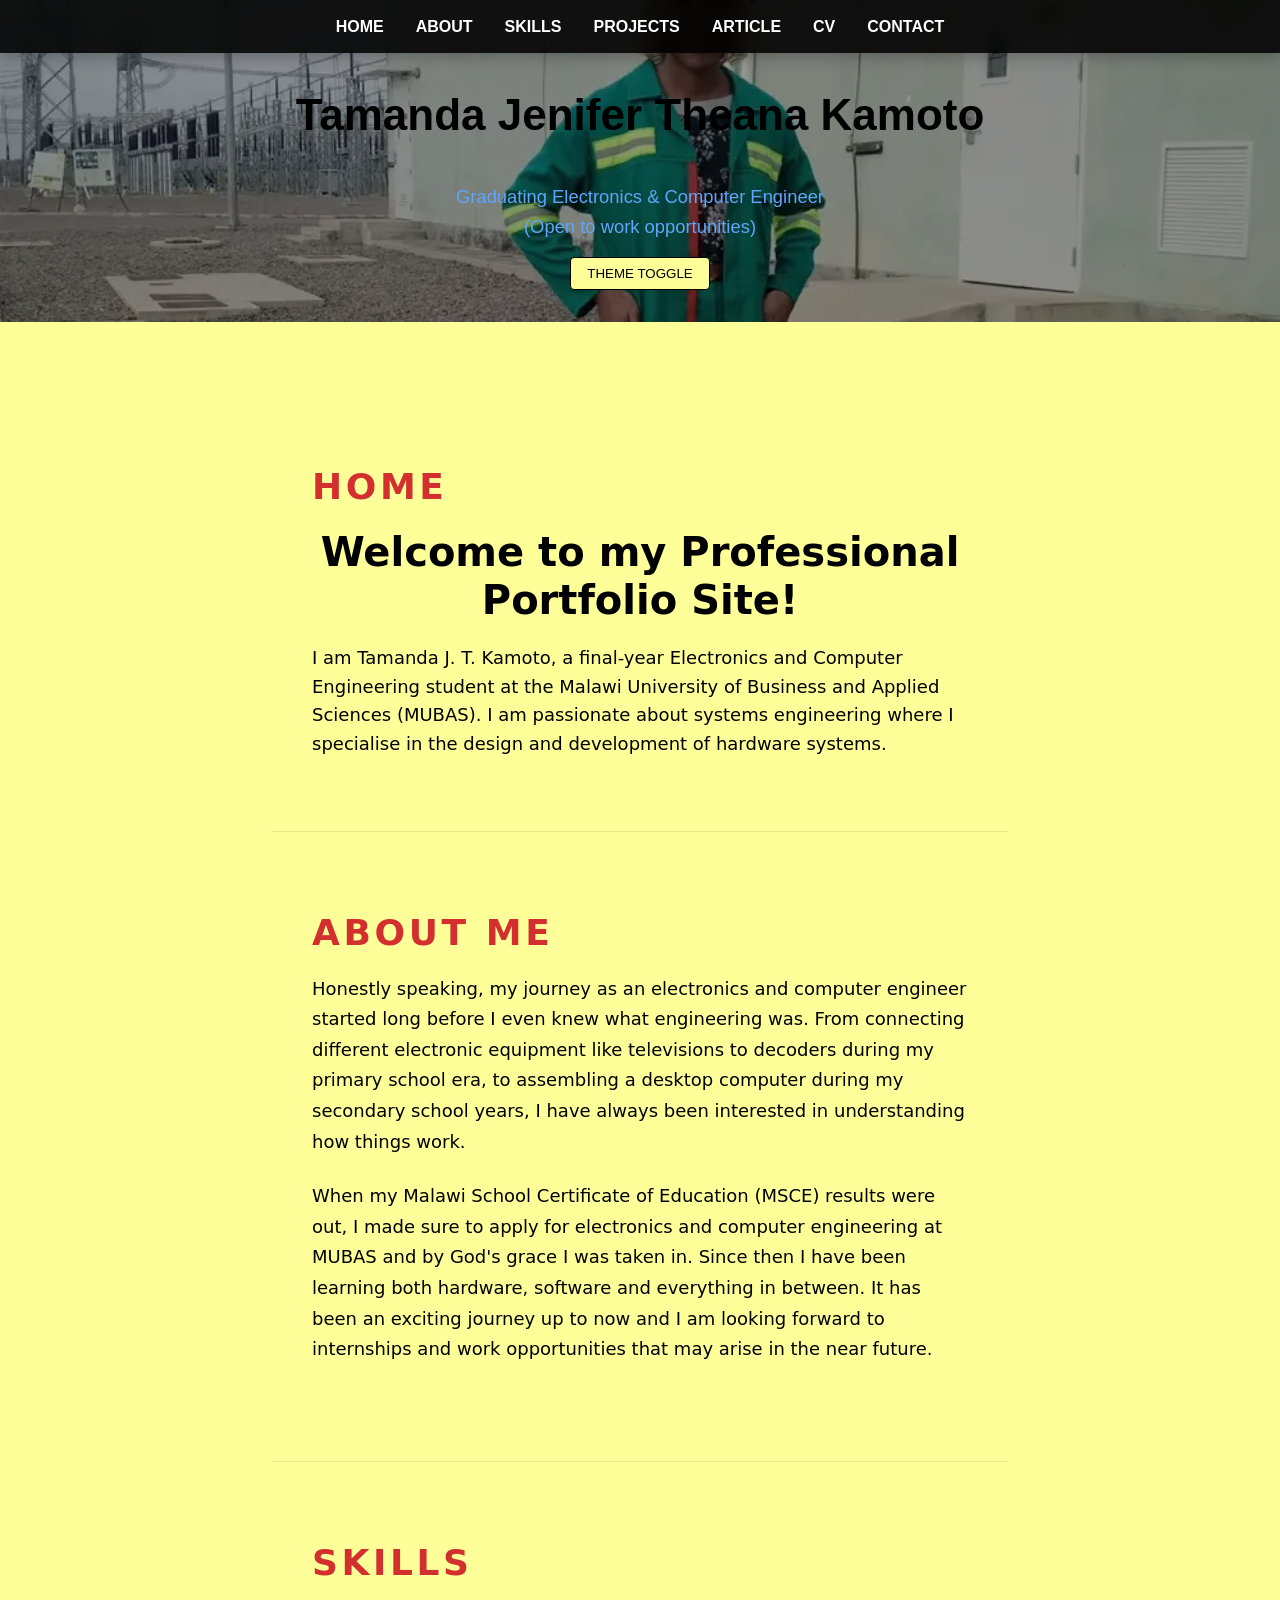
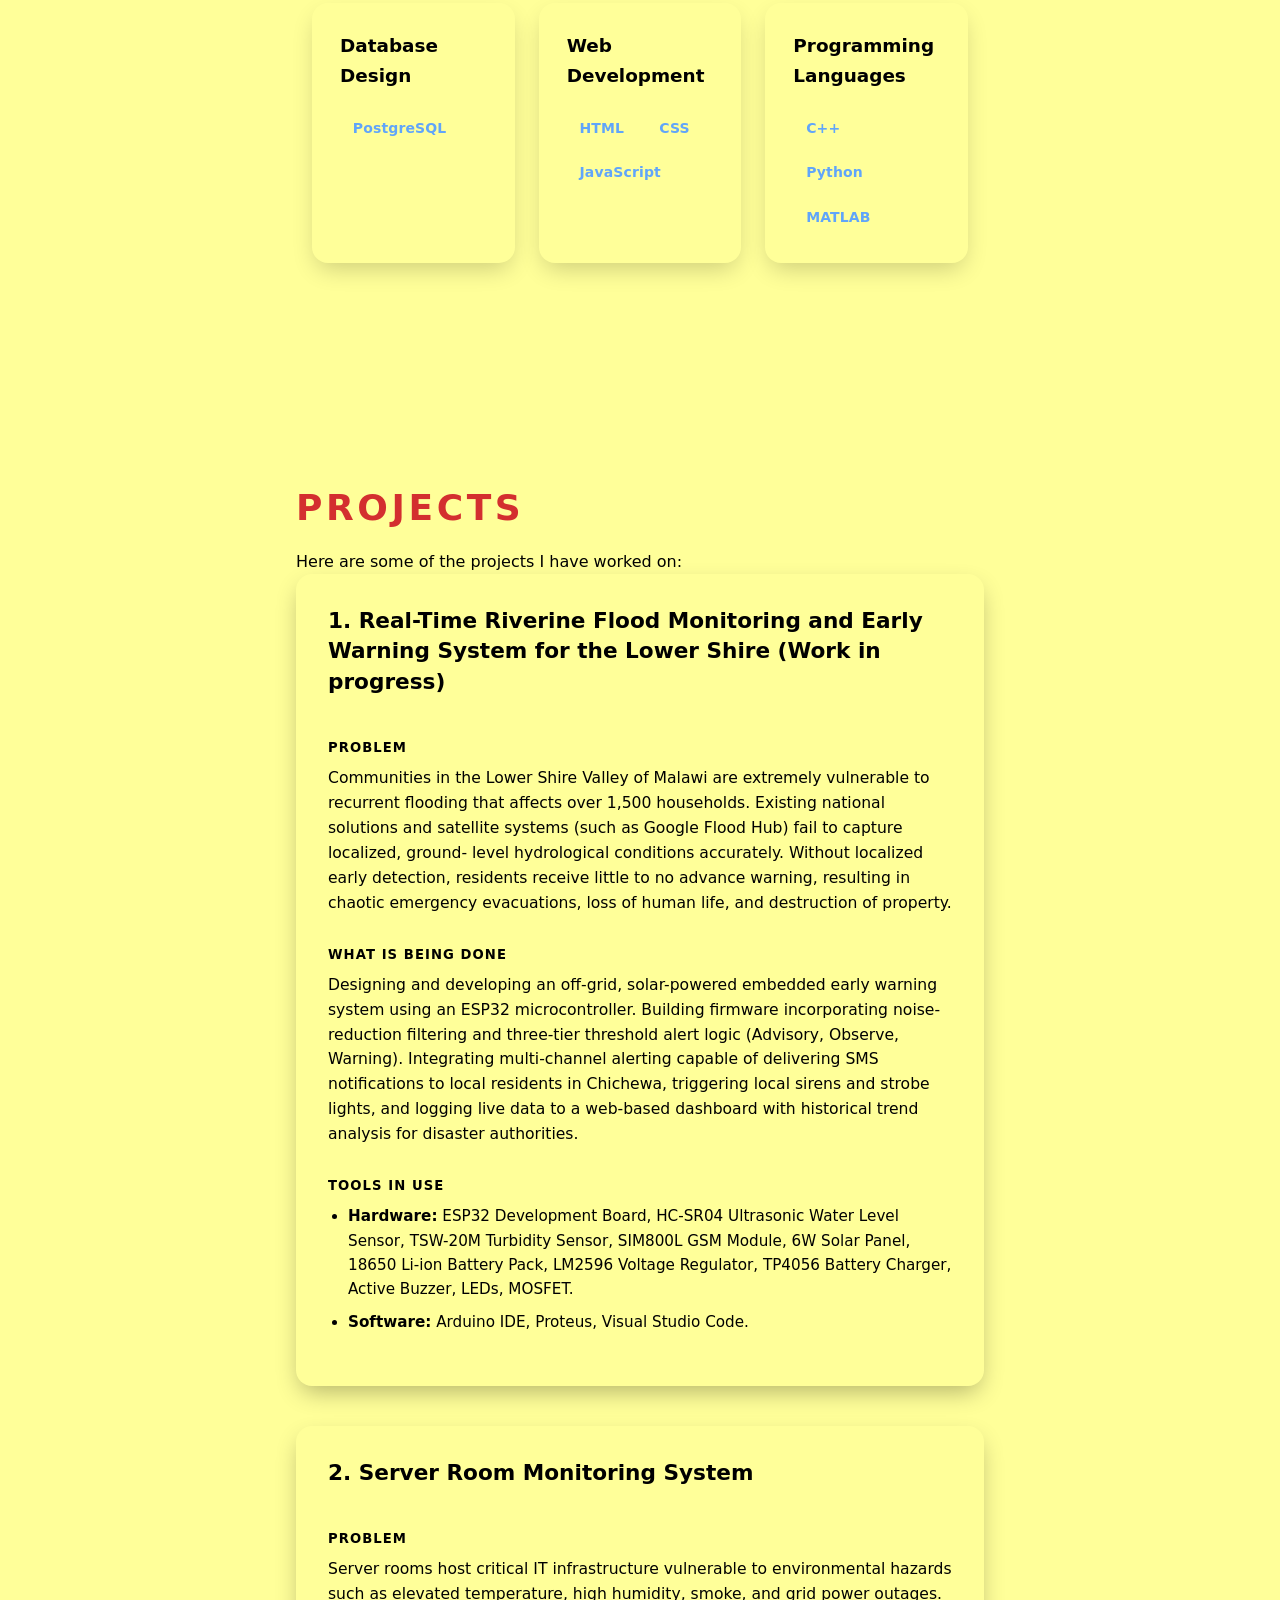
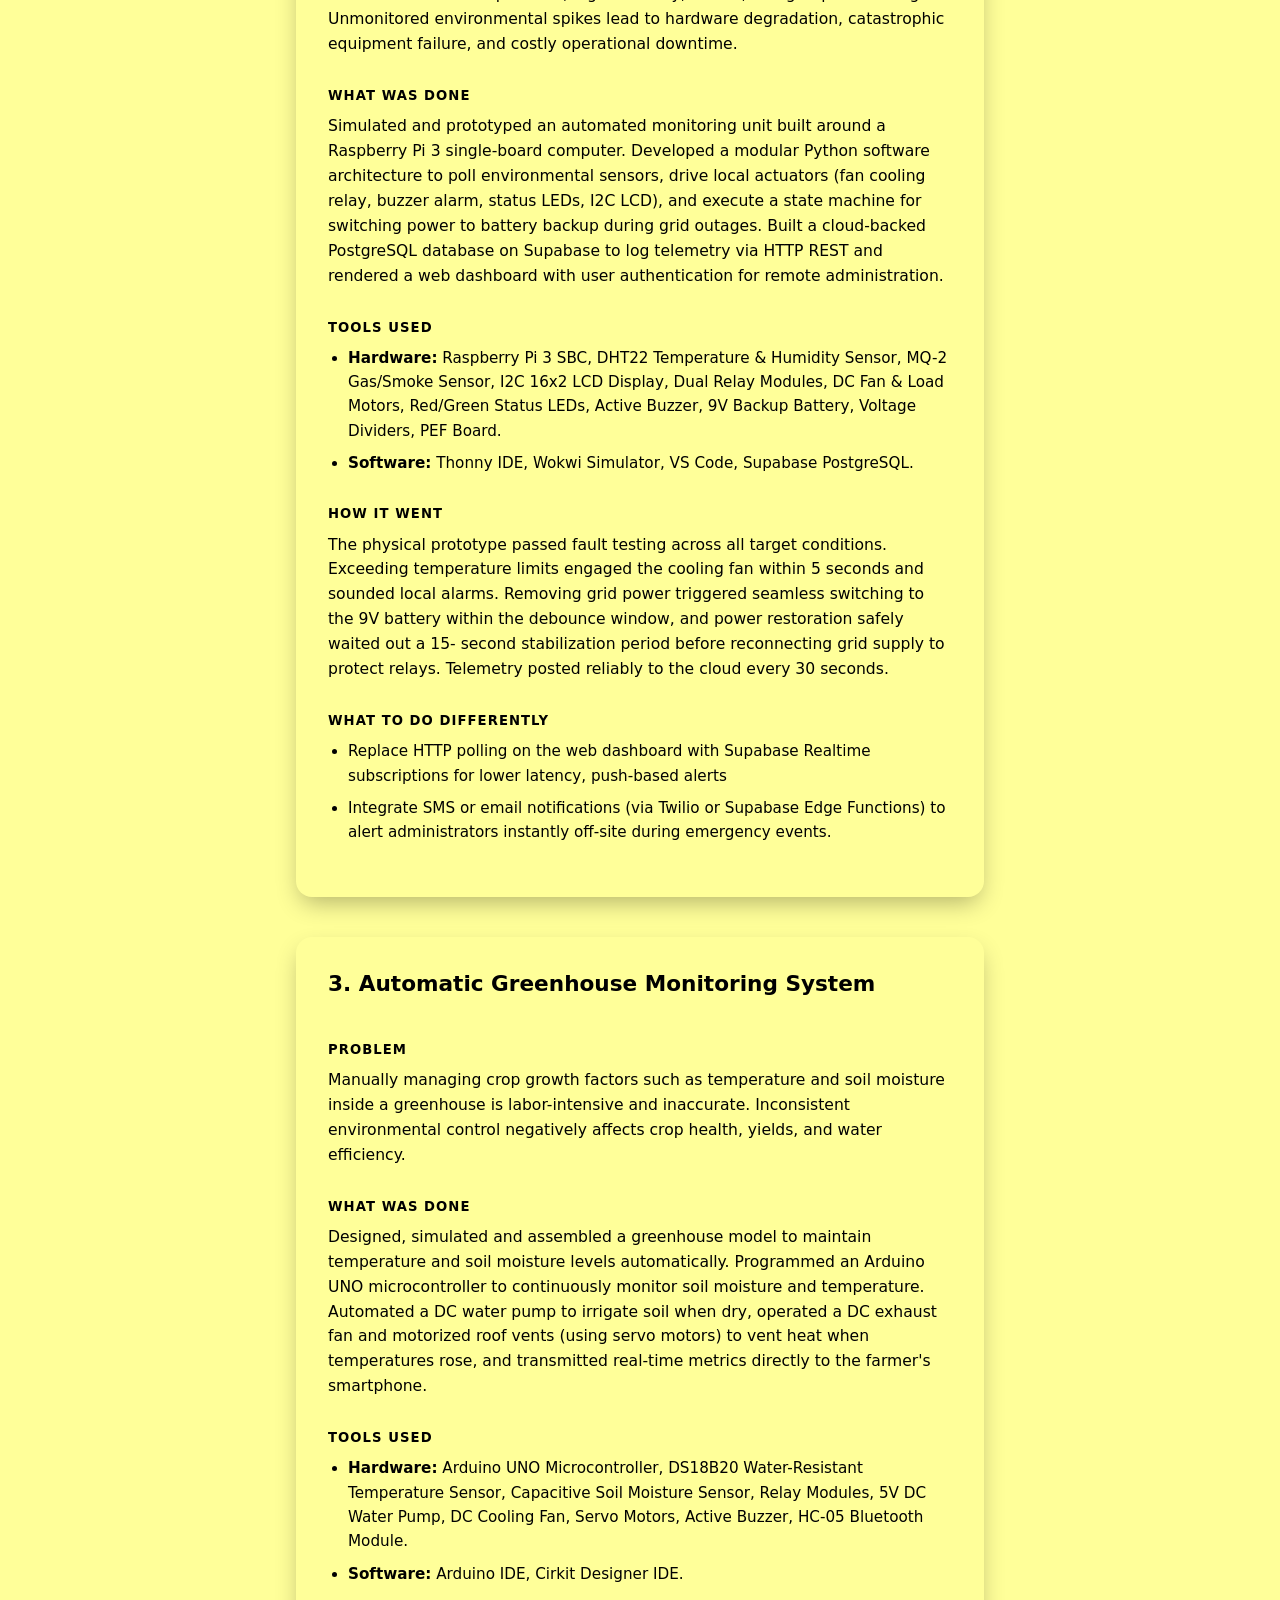
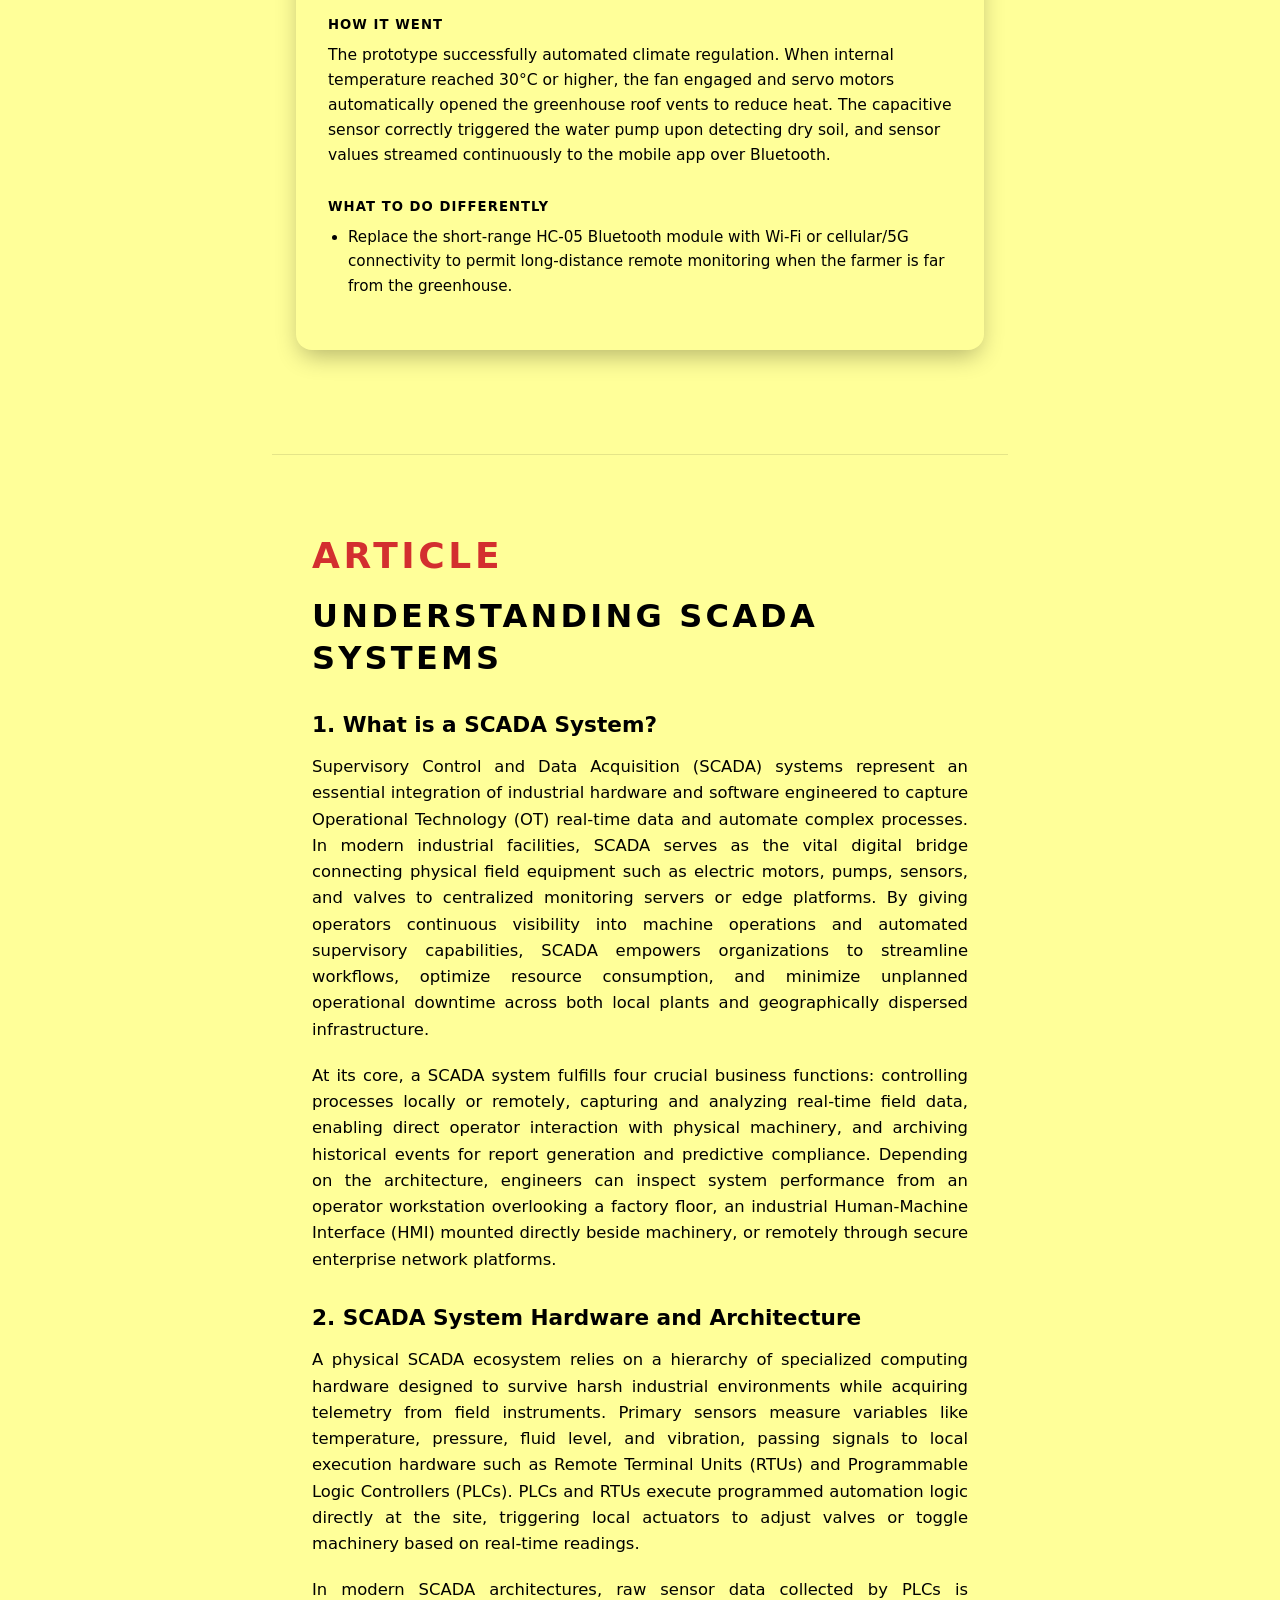
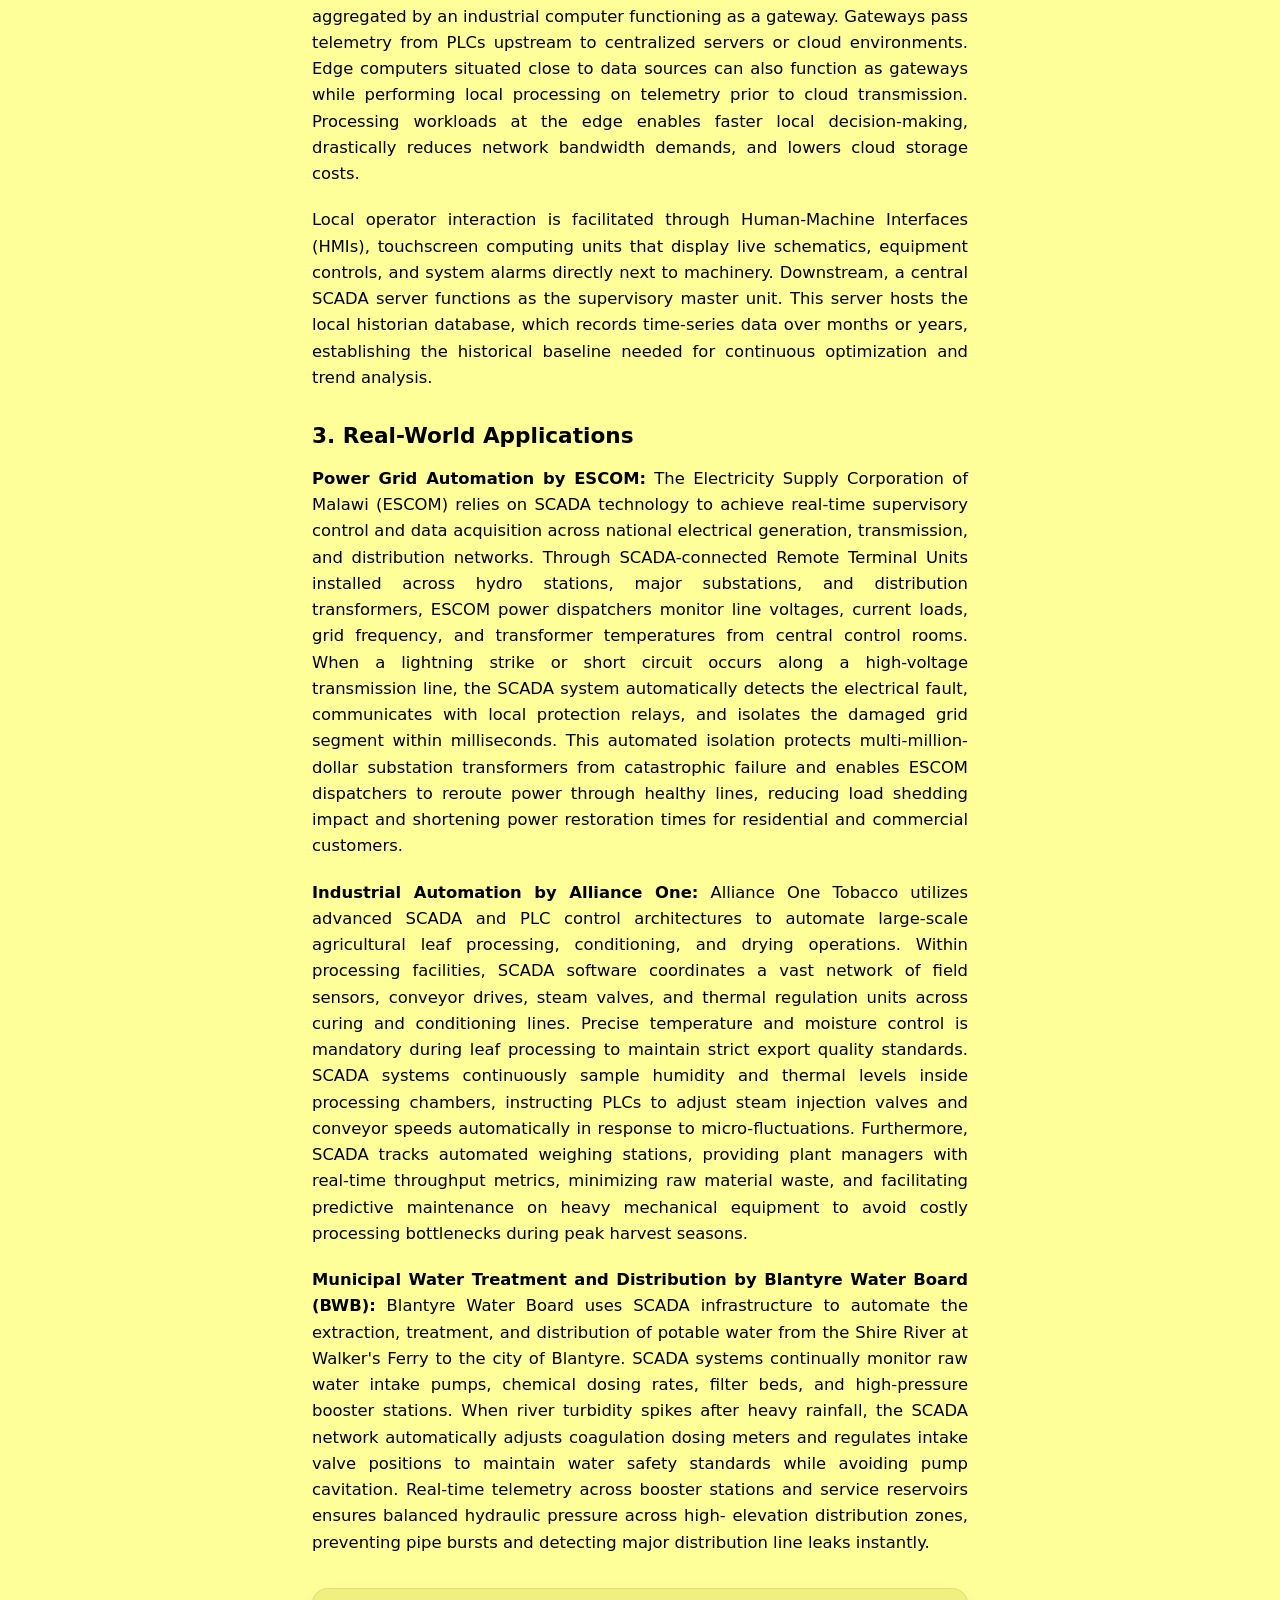
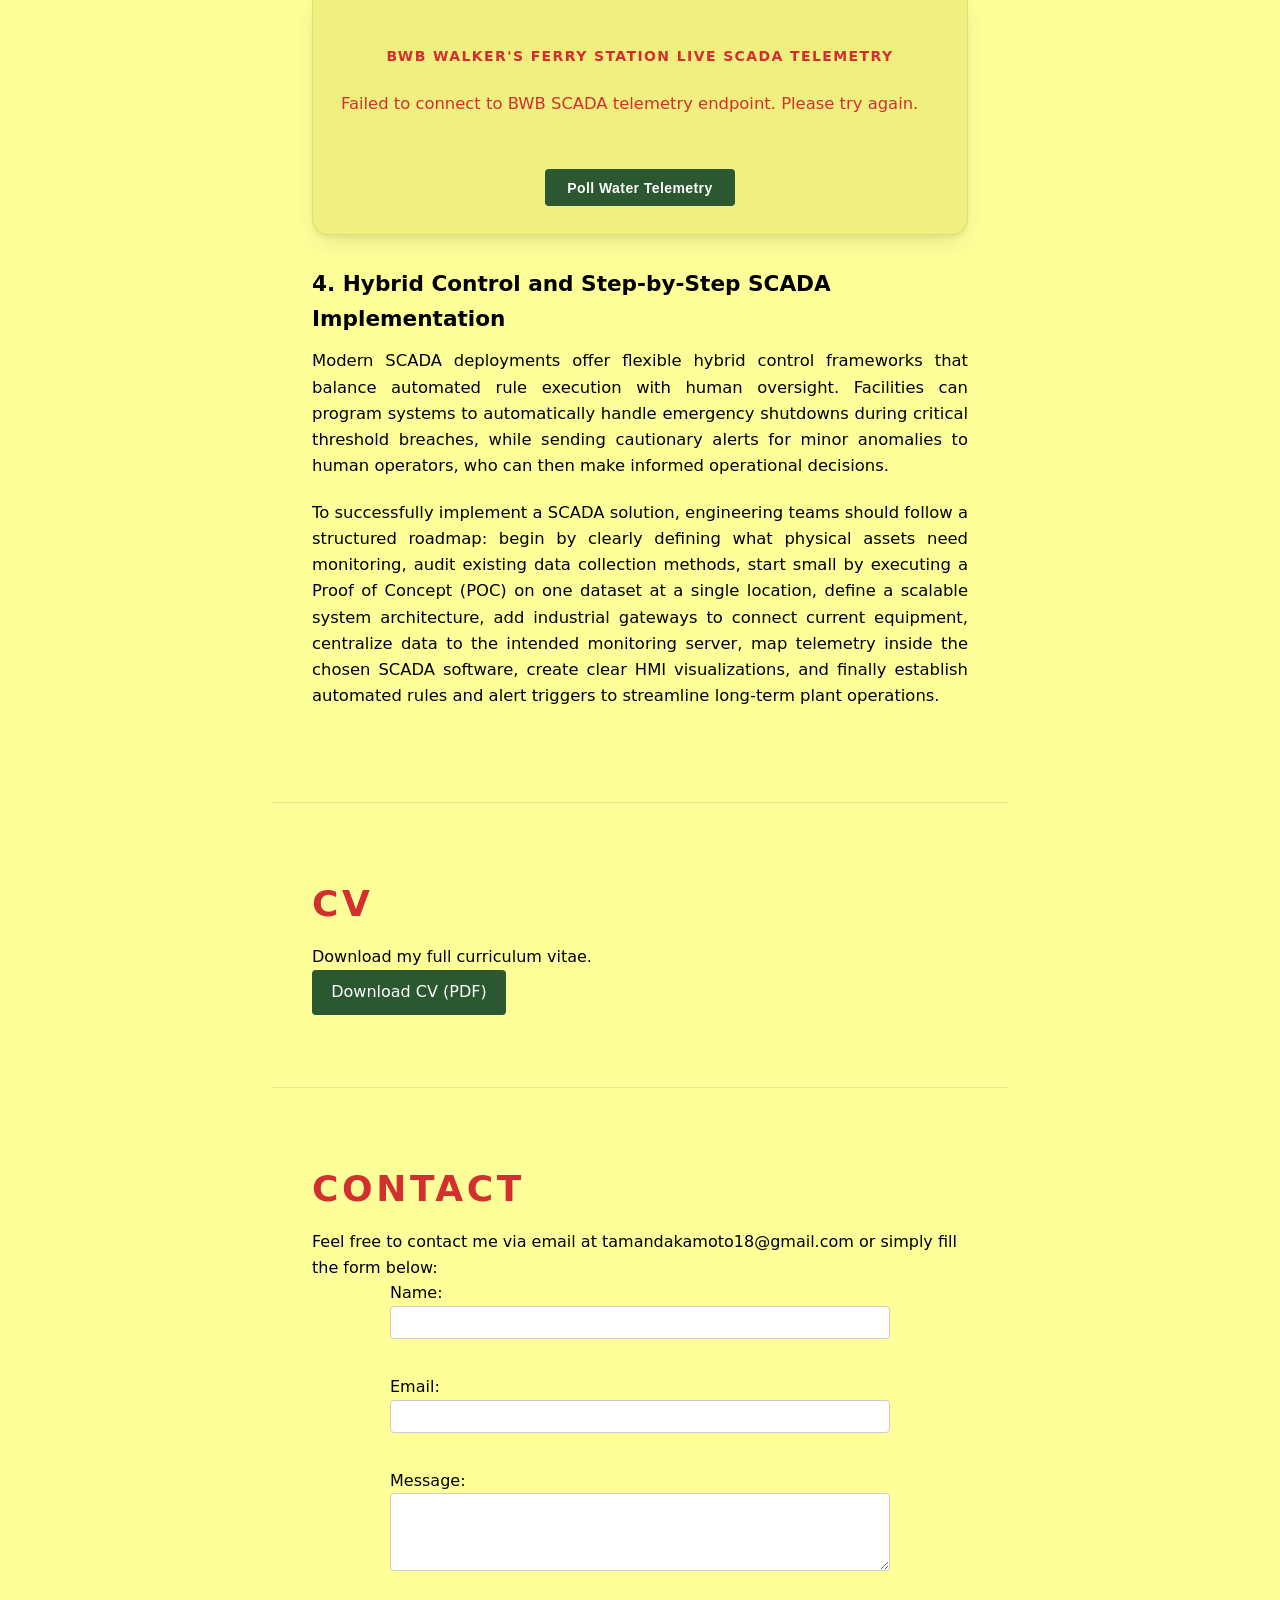
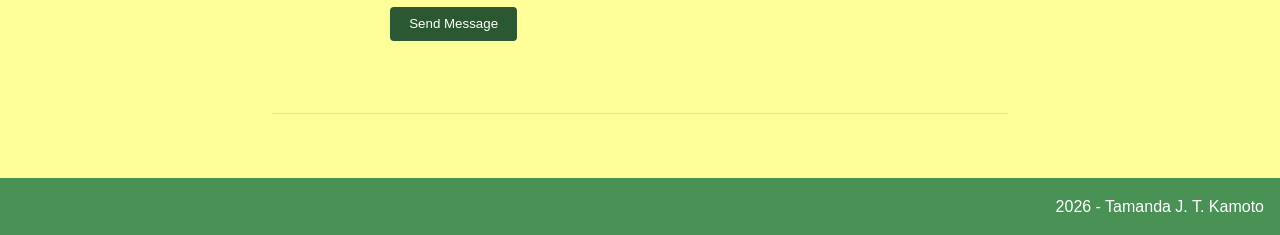
<file: index.html>
<!DOCTYPE html>
<html lang="en">
<head>
  <meta charset="UTF-8">
  <meta name="viewport" content="width=device-width, initial-scale=1.0">
  <title>Tamanda J. T. Kamoto - Portfolio</title>
  <link rel="preload" as="image" href="hero-image.webp" type="image/webp" fetchpriority="high">
  <link rel="stylesheet" href="style.css">
</head>
<body>
    <header class="hero-header">
    <div class="hero-overlay">
      <h1>Tamanda Jenifer Theana Kamoto</h1>
      <p class="tagline">Graduating Electronics & Computer Engineer<br>
                         (Open to work opportunities)</p>

      <button id="nav-toggle" class="nav-toggle" aria-label="Toggle navigation menu" aria-expanded="false">
      <span class="hamburger"></span>
      </button>
      
      <nav class="nav-links" aria-label="Navigation Menu">
        <ul>
          <li><a href="#home">HOME</a></li>
          <li><a href="#about">ABOUT</a></li>
          <li><a href="#skills">SKILLS</a></li>
          <li><a href="#projects">PROJECTS</a></li>
          <li><a href="#article">ARTICLE</a></li>
          <li><a href="#cv">CV</a></li>
          <li><a href="#contact">CONTACT</a></li>
        </ul>
      </nav>
      
      <button id="theme-toggle" aria-label="Toggle light and dark mode">THEME TOGGLE</button>
    </div>
  </header>

  <main>
    <section id="home" class="section">
      <h2>Home</h2>
      <p>
        Welcome to my Professional Portfolio Site!</p>
      <p>I am Tamanda J. T. Kamoto, a final-year Electronics and Computer Engineering
        student at the Malawi University of Business and Applied Sciences (MUBAS).
        I am passionate about systems engineering where I specialise in the design
        and development of hardware systems.
      </p>
    </section>

    <section id="about" class="section">
      <h2>About Me</h2>
      <p>
        Honestly speaking, my journey as an electronics and computer engineer
        started long before I even knew what engineering was. From connecting
        different electronic equipment like televisions to decoders during my
        primary school era, to assembling a desktop computer during my secondary
        school years, I have always been interested in understanding how things
        work.</p>
      <p>When my Malawi School Certificate of Education (MSCE) results were out,
        I made sure to apply for electronics and computer engineering at MUBAS
        and by God's grace I was taken in. Since then I have been learning both
        hardware, software and everything in between. It has been an exciting
        journey up to now and I am looking forward to internships and work opportunities
        that may arise in the near future.
      </p>
    </section>

    <section id="skills">
      <h2 class="section-title">Skills</h2>
        <div class="skills-grid">
      
        <div class="skill-card">
          <h3>Database Design</h3>
            <div class="skill-tags">
              <span class="skill-tag">PostgreSQL</span>
            </div>
        </div>

        <div class="skill-card">
          <h3>Web Development</h3>
            <div class="skill-tags">
              <span class="skill-tag">HTML</span>
              <span class="skill-tag">CSS</span>
              <span class="skill-tag">JavaScript</span>
            </div>
        </div>

        <div class="skill-card">
          <h3>Programming Languages</h3>
            <div class="skill-tags">
              <span class="skill-tag">C++</span>
              <span class="skill-tag">Python</span>
              <span class="skill-tag">MATLAB</span>
            </div>
        </div>

      </div>
    </section>

    <section id="projects" class="section">
      <h2>Projects</h2>
      <p>Here are some of the projects I have worked on:</p>
      <article class="project-card">
        <h3>1. Real-Time Riverine Flood Monitoring and Early Warning 
            System for the Lower Shire (Work in progress)</h3>
    
        <div class="project-details">
          <h4>Problem</h4>
          <p>
          Communities in the Lower Shire Valley of Malawi are extremely 
          vulnerable to recurrent flooding that affects over 1,500 
          households. Existing national solutions and satellite systems 
          (such as Google Flood Hub) fail to capture localized, ground-
          level hydrological conditions accurately. Without localized 
          early detection, residents receive little to no advance 
          warning, resulting in chaotic emergency evacuations, loss of 
          human life, and destruction of property.
          </p>

          <h4>What Is Being Done</h4>
          <p>
          Designing and developing an off-grid, solar-powered embedded 
          early warning system using an ESP32 microcontroller. Building 
          firmware incorporating noise-reduction filtering and three-tier 
          threshold alert logic (Advisory, Observe, Warning). Integrating 
          multi-channel alerting capable of delivering SMS notifications 
          to local residents in Chichewa, triggering local sirens and 
          strobe lights, and logging live data to a web-based dashboard 
          with historical trend analysis for disaster authorities.
          </p>

          <h4>Tools In Use</h4>
          <ul>
           <li><strong>Hardware:</strong> ESP32 Development Board, HC-SR04 
               Ultrasonic Water Level Sensor, TSW-20M Turbidity Sensor, 
               SIM800L GSM Module, 6W Solar Panel, 18650 Li-ion Battery Pack, 
               LM2596 Voltage Regulator, TP4056 Battery Charger, Active Buzzer, 
               LEDs, MOSFET.</li>
           <li><strong>Software:</strong> Arduino IDE, Proteus, Visual Studio
               Code.</li>
          </ul>
        </div>
      </article>

      <article class="project-card">
        <h3>2. Server Room Monitoring System</h3>
    
        <div class="project-details">
          <h4>Problem</h4>
          <p>
          Server rooms host critical IT infrastructure vulnerable to 
          environmental hazards such as elevated temperature, high 
          humidity, smoke, and grid power outages. Unmonitored 
          environmental spikes lead to hardware degradation, 
          catastrophic equipment failure, and costly operational downtime.
          </p>

          <h4>What Was Done</h4>
          <p>
          Simulated and prototyped an automated monitoring unit built around 
          a Raspberry Pi 3 single-board computer. Developed a modular Python 
          software architecture to poll environmental sensors, drive local 
          actuators (fan cooling relay, buzzer alarm, status LEDs, I2C LCD), 
          and execute a state machine for switching power to battery backup 
          during grid outages. Built a cloud-backed PostgreSQL database on 
          Supabase to log telemetry via HTTP REST and rendered a web dashboard 
          with user authentication for remote administration.
          </p>

          <h4>Tools Used</h4>
          <ul>
            <li><strong>Hardware:</strong> Raspberry Pi 3 SBC, DHT22 
                Temperature & Humidity Sensor, MQ-2 Gas/Smoke Sensor, I2C 16x2 
                LCD Display, Dual Relay Modules, DC Fan & Load Motors, Red/Green 
                Status LEDs, Active Buzzer, 9V Backup Battery, Voltage Dividers, 
                PEF Board.</li>
            <li><strong>Software:</strong> Thonny IDE, Wokwi Simulator, VS Code, 
                Supabase PostgreSQL.</li>
          </ul>

          <h4>How It Went</h4>
          <p>
          The physical prototype passed fault testing across all target 
          conditions. Exceeding temperature limits engaged the cooling 
          fan within 5 seconds and sounded local alarms. Removing grid 
          power triggered seamless switching to the 9V battery within the 
          debounce window, and power restoration safely waited out a 15-
          second stabilization period before reconnecting grid supply to 
          protect relays. Telemetry posted reliably to the cloud every 30 
          seconds.
          </p>

          <h4>What To Do Differently</h4>
          <ul>
            <li>Replace HTTP polling on the web dashboard with Supabase 
              Realtime subscriptions for lower latency, push-based alerts
            </li>
            <li>Integrate SMS or email notifications (via Twilio or 
              Supabase Edge Functions) to alert administrators instantly 
              off-site during emergency events.</li>
          </ul>
        </div>
      </article>

      <article class="project-card">
        <h3>3. Automatic Greenhouse Monitoring System</h3>
    
        <div class="project-details">
          <h4>Problem</h4>
          <p>
          Manually managing crop growth factors such as temperature and 
          soil moisture inside a greenhouse is labor-intensive and 
          inaccurate. Inconsistent environmental control negatively 
          affects crop health, yields, and water efficiency.
          </p>

          <h4>What Was Done</h4>
          <p>
          Designed, simulated and assembled a greenhouse model to maintain 
          temperature and soil moisture levels automatically. Programmed an 
          Arduino UNO microcontroller to continuously monitor soil moisture 
          and temperature. Automated a DC water pump to irrigate soil when 
          dry, operated a DC exhaust fan and motorized roof vents (using 
          servo motors) to vent heat when temperatures rose, and transmitted 
          real-time metrics directly to the farmer's smartphone.
          </p>

          <h4>Tools Used</h4>
          <ul>
            <li><strong>Hardware:</strong> Arduino UNO Microcontroller, 
                DS18B20 Water-Resistant Temperature Sensor, Capacitive Soil 
                Moisture Sensor, Relay Modules, 5V DC Water Pump, DC Cooling 
                Fan, Servo Motors, Active Buzzer, HC-05 Bluetooth Module.</li>
            <li><strong>Software:</strong> Arduino IDE, Cirkit Designer IDE.</li>
          </ul>

          <h4>How It Went</h4>
          <p>
          The prototype successfully automated climate regulation. When 
          internal temperature reached 30°C or higher, the fan engaged and 
          servo motors automatically opened the greenhouse roof vents to 
          reduce heat. The capacitive sensor correctly triggered the water 
          pump upon detecting dry soil, and sensor values streamed continuously 
          to the mobile app over Bluetooth.
          </p>

          <h4>What To Do Differently</h4>
          <ul>
            <li>Replace the short-range HC-05 Bluetooth module with Wi-Fi 
                or cellular/5G connectivity to permit long-distance remote 
                monitoring when the farmer is far from the greenhouse.</li>
          </ul>
        </div>
      </article>
    </section>

    <section id="article" class="section">
      <h2>Article</h2>
      <article class="technical-article" id="scada-systems">
        <h2>Understanding SCADA Systems</h2>

        <h3>1. What is a SCADA System?</h3>
        <p>Supervisory Control and Data Acquisition (SCADA) systems represent
           an essential integration of industrial hardware and software 
           engineered to capture Operational Technology (OT) real-time data
           and automate complex processes. In modern industrial facilities,
           SCADA serves as the vital digital bridge connecting physical field 
           equipment such as electric motors, pumps, sensors, and valves to 
           centralized monitoring servers or edge platforms. By giving operators 
           continuous visibility into machine operations and automated supervisory 
           capabilities, SCADA empowers organizations to streamline workflows, 
           optimize resource consumption, and minimize unplanned operational 
           downtime across both local plants and geographically dispersed 
           infrastructure.</p>

        <p>At its core, a SCADA system fulfills four crucial business functions: 
          controlling processes locally or remotely, capturing and analyzing 
          real-time field data, enabling direct operator interaction with 
          physical machinery, and archiving historical events for report 
          generation and predictive compliance. Depending on the architecture, 
          engineers can inspect system performance from an operator workstation 
          overlooking a factory floor, an industrial Human-Machine Interface 
          (HMI) mounted directly beside machinery, or remotely through secure 
          enterprise network platforms.</p>

        <h3>2. SCADA System Hardware and Architecture</h3>
        <p>A physical SCADA ecosystem relies on a hierarchy of specialized 
          computing hardware designed to survive harsh industrial environments 
          while acquiring telemetry from field instruments. Primary sensors 
          measure variables like temperature, pressure, fluid level, and 
          vibration, passing signals to local execution hardware such as 
          Remote Terminal Units (RTUs) and Programmable Logic Controllers 
          (PLCs). PLCs and RTUs execute programmed automation logic directly 
          at the site, triggering local actuators to adjust valves or toggle 
          machinery based on real-time readings.</p>

        <p>In modern SCADA architectures, raw sensor data collected by PLCs 
          is aggregated by an industrial computer functioning as a gateway. 
          Gateways pass telemetry from PLCs upstream to centralized servers 
          or cloud environments. Edge computers situated close to data 
          sources can also function as gateways while performing local 
          processing on telemetry prior to cloud transmission. Processing 
          workloads at the edge enables faster local decision-making, 
          drastically reduces network bandwidth demands, and lowers cloud 
          storage costs.</p>

        <p>Local operator interaction is facilitated through Human-Machine 
          Interfaces (HMIs), touchscreen computing units that display live 
          schematics, equipment controls, and system alarms directly next 
          to machinery. Downstream, a central SCADA server functions as 
          the supervisory master unit. This server hosts the local historian 
          database, which records time-series data over months or years, 
          establishing the historical baseline needed for continuous 
          optimization and trend analysis.</p>

        <h3>3. Real-World Applications</h3>
        <p><strong>Power Grid Automation by ESCOM:</strong> The Electricity 
          Supply Corporation of Malawi (ESCOM) relies on SCADA technology to 
          achieve real-time supervisory control and data acquisition across 
          national electrical generation, transmission, and distribution 
          networks. Through SCADA-connected Remote Terminal Units installed 
          across hydro stations, major substations, and distribution 
          transformers, ESCOM power dispatchers monitor line voltages, 
          current loads, grid frequency, and transformer temperatures from 
          central control rooms. When a lightning strike or short circuit 
          occurs along a high-voltage transmission line, the SCADA system 
          automatically detects the electrical fault, communicates with 
          local protection relays, and isolates the damaged grid segment 
          within milliseconds. This automated isolation protects 
          multi-million-dollar substation transformers from catastrophic 
          failure and enables ESCOM dispatchers to reroute power through 
          healthy lines, reducing load shedding impact and shortening 
          power restoration times for residential and commercial customers.</p>

        <p><strong>Industrial Automation by Alliance One:</strong> Alliance 
          One Tobacco utilizes advanced SCADA and PLC control architectures 
          to automate large-scale agricultural leaf processing, conditioning, 
          and drying operations. Within processing facilities, SCADA software 
          coordinates a vast network of field sensors, conveyor drives, steam 
          valves, and thermal regulation units across curing and conditioning 
          lines. Precise temperature and moisture control is mandatory during 
          leaf processing to maintain strict export quality standards. SCADA 
          systems continuously sample humidity and thermal levels inside 
          processing chambers, instructing PLCs to adjust steam injection 
          valves and conveyor speeds automatically in response to 
          micro-fluctuations. Furthermore, SCADA tracks automated weighing 
          stations, providing plant managers with real-time throughput 
          metrics, minimizing raw material waste, and facilitating predictive 
          maintenance on heavy mechanical equipment to avoid costly processing 
          bottlenecks during peak harvest seasons.</p>

        <p><strong>Municipal Water Treatment and Distribution by Blantyre Water 
           Board (BWB):</strong> Blantyre Water Board uses SCADA infrastructure 
           to automate the extraction, treatment, and distribution of potable 
           water from the Shire River at Walker's Ferry to the city of Blantyre. 
           SCADA systems continually monitor raw water intake pumps, chemical 
           dosing rates, filter beds, and high-pressure booster stations. When 
           river turbidity spikes after heavy rainfall, the SCADA network 
           automatically adjusts coagulation dosing meters and regulates intake 
           valve positions to maintain water safety standards while avoiding 
           pump cavitation. Real-time telemetry across booster stations and 
           service reservoirs ensures balanced hydraulic pressure across high-
           elevation distribution zones, preventing pipe bursts and detecting 
           major distribution line leaks instantly. </p>

        <div id="water-telemetry" class="telemetry-card">
          <h3>BWB Walker's Ferry Station Live SCADA Telemetry</h3>
  
          <div id="water-telemetry-data" class="telemetry-grid">
          <p class="loading-text">Polling BWB SCADA telemetry...</p>
          </div>
  
          <button id="refresh-water-telemetry" class="btn">Poll Water Telemetry</button>
        </div>

        <h3>4. Hybrid Control and Step-by-Step SCADA Implementation</h3>
        <p>Modern SCADA deployments offer flexible hybrid control frameworks 
          that balance automated rule execution with human oversight. Facilities 
          can program systems to automatically handle emergency shutdowns during 
          critical threshold breaches, while sending cautionary alerts for 
          minor anomalies to human operators, who can then make informed 
          operational decisions.</p>

        <p>To successfully implement a SCADA solution, engineering teams should 
          follow a structured roadmap: begin by clearly defining what physical 
          assets need monitoring, audit existing data collection methods, start 
          small by executing a Proof of Concept (POC) on one dataset at a single 
          location, define a scalable system architecture, add industrial gateways 
          to connect current equipment, centralize data to the intended monitoring 
          server, map telemetry inside the chosen SCADA software, create clear HMI 
          visualizations, and finally establish automated rules and alert triggers 
          to streamline long-term plant operations.</p>
      </article>
    </section>

    <section id="cv" class="section">
      <h2>CV</h2>
      <p>Download my full curriculum vitae.</p>
      <a href="CV_Tamanda_Kamoto.pdf" download class="btn">Download CV (PDF)</a>
    </section>

    <section id="contact" class="section">
      <h2>Contact</h2>
      <p>Feel free to contact me via email at tamandakamoto18@gmail.com or simply fill the form below:</p>
      <form id="contact-form" novalidate>
        <div class="form-group">
          <label for="name">Name:</label>
          <input type="text" id="name" name="name" required>
          <span class="error-message" id="name-error"></span>
        </div>
        <div class="form-group">
          <label for="email">Email:</label>
          <input type="email" id="email" name="email" required>
          <span class="error-message" id="email-error"></span>
        </div>
        <div class="form-group">
          <label for="message">Message:</label>
          <textarea id="message" name="message" rows="4" required></textarea>
          <span class="error-message" id="message-error"></span>
        </div>
        <button type="submit" class="btn">Send Message</button>
      </form>
    </section>
  </main>

  <footer>
    <p>2026 - Tamanda J. T. Kamoto</p>
  </footer>

    <script src="script.js"></script>
</body>
</html>
</file>
<file: style.css>
:root {
  --bg-primary: #ffff99; 
  --bg-secondary: #f0f080;
  --text-color: #000000;
  --footer-bg: #4a9155; 
  --footer-text: #ffffff;
  --accent-color: #2b5731;
  --error-color: #d32f2f;
  --font-family: Arial, sans-serif;
  --transition-speed: 0.3s;
}

[data-theme="dark"] {
  --bg-primary: #0a1f11; 
  --bg-secondary: #132a1a;
  --text-color: #ffffff;
  --footer-bg: #2b5731;
  --footer-text: #ffffff;
  --accent-color: #81c784;
}

* {
  box-sizing: border-box;
  margin: 0;
  padding: 0;
}

body {
  background-color: var(--bg-primary);
  color: var(--text-color);
  font-family: var(--font-family);
  line-height: 1.6;
  transition: background-color var(--transition-speed), color var(--transition-speed);
}

.hero-header {
  background: url('hero-image.webp') no-repeat center center/cover;
  min-height: 250px;
  position: relative;
  display: flex;
  align-items: center;
  justify-content: center;
  text-align: center;
}

.hero-overlay {
  background: rgba(0, 0, 0, 0.4);
  color: #ffffff;
  width: 100%;
  height: 100%;
  padding: 2rem 1rem;
  display: flex;
  flex-direction: column;
  align-items: center;
  gap: 1rem;
  padding-top: 5rem;
}

.hero-overlay h1 {
  color: #000000;
}

.hero-overlay p {
  color: #60a5fa;
}

.nav-toggle {
  display: none;
  background: transparent;
  border: none;
  cursor: pointer;
  padding: 0.5rem;
  z-index: 1001;
}

.hamburger {
  display: block;
  position: relative;
  width: 26px;
  height: 3px;
  background-color: #ffffff;
  transition: background-color var(--transition-speed) ease;
}

.hamburger::before,
.hamburger::after {
  content: '';
  position: absolute;
  left: 0;
  width: 26px;
  height: 3px;
  background-color: #ffffff;
  transition: transform var(--transition-speed) ease, top var(--transition-speed) ease;
}

.hamburger::before { top: -8px; }
.hamburger::after { top: 8px; }

.nav-toggle.open .hamburger {
  background-color: transparent;
}

.nav-toggle.open .hamburger::before {
  top: 0;
  transform: rotate(45deg);
}

.nav-toggle.open .hamburger::after {
  top: 0;
  transform: rotate(-45deg);
}

.nav-links ul {
  display: flex;
  flex-direction: column;
  gap: 1.5rem;
  list-style: none;
}

.nav-links a {
  color: #ffffff;
  text-decoration: none;
}

.nav-links a:hover,
.nav-links a:focus {
  text-decoration: underline;
}

#theme-toggle {
  padding: 0.5rem 1rem;
  background-color: var(--bg-primary);
  color: var(--text-color);
  border: 1px solid var(--text-color);
  cursor: pointer;
  border-radius: 4px;
}

main {
 max-width: 800px;
  margin: 0 auto;
  padding: 4rem 2rem;
  font-family: system-ui, -apple-system, BlinkMacSystemFont, 'Segoe UI', Roboto, sans-serif;
}

.section {
  padding: 2rem 0;
  border-bottom: 1px solid rgba(0,0,0,0.1);
}

h1, h2, h3 {
  margin-bottom: 1rem;
}

h2 {
  text-align: left;
  color: #d32f2f;
  font-size: 0.875rem;
  font-weight: 700;
  text-transform: uppercase;
  letter-spacing: 0.1em;
  margin-bottom: 0.75rem;
}

#home p:first-of-type {
  font-size: 2.5rem;
  font-weight: 700;
  line-height: 1.2;
  margin-bottom: 1.25rem;
  text-align: center;
}

#home p:nth-of-type(2) {
  font-size: 1.125rem;
  line-height: 1.6;
  max-width: 65ch;
}

#about p {
  font-size: 1.125rem;
  line-height: 1.7;
  max-width: 65ch;
  margin-bottom: 1.5rem;
}

#skills {
  margin-bottom: 5rem;
}

.skills-grid {
  display: grid;
  grid-template-columns: 1fr;
  gap: 1.5rem;
}

.skill-card {
  border-radius: 16px;
  padding: 1.75rem;
  box-shadow: 0 10px 25px -5px rgba(0, 0, 0, 0.2);
  transition: transform 0.25s ease, border-color 0.25s ease, box-shadow 0.25s ease;
}

.skill-card:hover {
  transform: translateY(-4px);
  box-shadow: 0 15px 25px -5px rgba(59, 130, 246, 0.15);
}

.skill-card h3 {
  font-size: 1.15rem;
  font-weight: 700;
  margin-top: 0;
  margin-bottom: 1.25rem;
  display: flex;
  align-items: center;
  gap: 0.5rem;
}

.skill-tags {
  display: flex;
  flex-wrap: wrap;
  gap: 0.6rem;
}

.skill-tag {
  color: #60a5fa;
  font-size: 0.875rem;
  font-weight: 600;
  padding: 0.4rem 0.8rem;
  border-radius: 8px;
  letter-spacing: 0.01em;
}

#projects {
  max-width: 1100px;
  margin: 0 auto;
  padding: 4rem 1.5rem;
  line-height: 1.6;
}

.project-card {
  border-radius: 16px;
  padding: 2rem;
  margin-bottom: 2.5rem;
  box-shadow: 0 10px 25px -5px rgba(0, 0, 0, 0.3);
  transition: transform 0.25s ease, border-color 0.25s ease, box-shadow 0.25s ease;
}

.project-card:hover {
  transform: translateY(-4px);
  box-shadow: 0 20px 30px -10px rgba(59, 130, 246, 0.15);
}

.project-card h3 {
  font-size: 1.35rem;
  font-weight: 700;
  margin-top: 0;
  margin-bottom: 1.5rem;
  padding-bottom: 0.75rem;
  line-height: 1.4;
}

.project-details h4 {
  font-size: 0.825rem;
  font-weight: 700;
  text-transform: uppercase;
  letter-spacing: 0.08em;
  margin-top: 1.75rem;
  margin-bottom: 0.5rem;
}

.project-details p {
  margin-top: 0;
  margin-bottom: 1rem;
  font-size: 0.975rem;
}

.project-details ul {
  margin: 0 0 1.25rem 0;
  padding-left: 1.25rem;
}

.project-details li {
  margin-bottom: 0.5rem;
  font-size: 0.95rem;
}

article.technical-article h2 {
  font-size: 2rem;
  color: var(--text-color);
  margin-bottom: 0.5rem;
  line-height: 1.3;
}

article.technical-article h3 {
  font-size: 1.35rem;
  margin: 1.75rem 0 0.75rem;
}

article.technical-article p {
  margin-bottom: 1.25rem;
  font-size: 1.025rem;
  text-align: justify;
}

form {
  display: flex;
  flex-direction: column;
  gap: 1rem;
  max-width: 500px;
  margin: 0 auto;
}

.form-group {
  display: flex;
  flex-direction: column;
}

input, textarea {
  padding: 0.5rem;
  border: 1px solid #ccc;
  border-radius: 4px;
}

.btn {
  display: inline-block;
  padding: 0.6rem 1.2rem;
  background-color: var(--accent-color);
  color: #ffffff;
  border: none;
  border-radius: 4px;
  cursor: pointer;
  text-decoration: none;
  text-align: center;
}

footer {
  background-color: var(--footer-bg);
  color: var(--footer-text);
  text-align: right;
  padding: 1rem;
}

.error-message {
  color: var(--error-color);
  font-size: 0.85rem;
  min-height: 1.2rem;
}

.error-body {
  min-height: 100vh;
  display: flex;
  align-items: center;
  justify-content: center;
  margin: 0;
  text-align: center;
}

.error-container {
  display: flex;
  flex-direction: column;
  align-items: center;
  justify-content: center;
  padding: 2rem;
}

.error-heading {
  font-family: -apple-system, BlinkMacSystemFont, "Segoe UI", Roboto, Helvetica, Arial, sans-serif;
  font-size: clamp(2.5rem, 7vw, 4.5rem);
  font-weight: 700;
  letter-spacing: 0.1em;
  line-height: 1.1;
  margin-bottom: 0.75rem;
  text-transform: uppercase;
  text-align: center;
}

.error-subtext {
  font-size: clamp(1.2rem, 3vw, 2rem);
  font-weight: 400;
  letter-spacing: 0.05em;
  margin-bottom: 2rem;
  text-transform: lowercase;
}

.error-home-link {
  font-weight: bold;
  text-decoration: underline;
  font-size: 1rem;
  transition: opacity 0.2s ease;
}

.error-home-link:hover,
.error-home-link:focus {
  opacity: 0.7;
}

@media (min-width: 640px) {
  .skills-grid {
    display: grid;
    grid-template-columns: repeat(2, 1fr);
  }

  .btn {
    width: auto;
    align-self: flex-start;
  }
}

@media (min-width: 768px) {
  .nav-links ul {
    gap: 1.5rem;
  }

  .section,
  #skills {
    padding: 4.5rem 2.5rem;
  }
}

@media (min-width: 1024px) {
  .nav-links ul {
    display: flex;
    flex-direction: row;
    justify-content: center;
    align-items: center;
    gap: 2rem;
  }

  .skills-grid {
    display: grid;
    grid-template-columns: repeat(3, 1fr);
  }

  .hero-overlay h1 {
    font-size: 2.75rem;
  }

  .tagline {
    font-size: 1.15rem;
  }

  h2 {
    font-size: 2.25rem;
  }
}

@media (max-width: 767px) {
  .nav-toggle {
    display: flex;
    align-items: center;
    justify-content: center;
    position: fixed;
    top: 1rem;
    right: 1rem;
    z-index: 10001; /* Keeps button above all elements */
    width: 48px;
    height: 48px;
    background-color: var(--accent-color);
    border: none;
    border-radius: 50%;
    box-shadow: 0 4px 12px rgba(0, 0, 0, 0.35);
    cursor: pointer;
    transition: transform 0.2s ease, background-color var(--transition-speed);
  }

  .nav-toggle:active {
    transform: scale(0.95);
  }

  .nav-links {
    display: none;
    position: fixed;
    top: 4.5rem;
    right: 1rem;
    width: min(280px, 88vw);
    background: rgba(0, 0, 0, 0.95);
    backdrop-filter: blur(10px);
    border-radius: 12px;
    padding: 1.5rem 1rem;
    box-shadow: 0 10px 25px rgba(0, 0, 0, 0.5);
    z-index: 10000;
  }

  .nav-links.active {
    display: block;
  }

  .nav-links ul {
    display: flex;
    flex-direction: column;
    align-items: center;
    gap: 1.25rem;
  }
}

@media (min-width: 768px) {
  .nav-toggle {
    display: none !important;
  }

  .nav-links {
    display: block !important;
    position: fixed;
    top: 0;
    left: 0;
    width: 100%;
    z-index: 10000;
    background: rgba(0, 0, 0, 0.88);
    backdrop-filter: blur(8px);
    padding: 0.85rem 2rem;
    box-shadow: 0 4px 15px rgba(0, 0, 0, 0.25);
  }

  .nav-links ul {
    display: flex;
    flex-direction: row;
    justify-content: center;
    align-items: center;
    gap: 2rem;
    list-style: none;
  }

  .nav-links a {
    color: #ffffff;
    text-decoration: none;
    font-weight: 600;
    transition: color 0.2s ease;
  }

  .nav-links a:hover {
    color: var(--accent-color);
  }
}

.telemetry-card {
  background-color: var(--bg-secondary);
  border: 1px solid rgba(0, 0, 0, 0.08);
  border-radius: 16px;
  padding: 1.75rem;
  margin: 2rem 0;
  box-shadow: 0 10px 25px -5px rgba(0, 0, 0, 0.12), 0 4px 6px -2px rgba(0, 0, 0, 0.05);
  text-align: center;
  transition: transform var(--transition-speed) ease, box-shadow var(--transition-speed) ease;
  position: relative;
  overflow: hidden;
}

[data-theme="dark"] .telemetry-card {
  border-color: rgba(255, 255, 255, 0.1);
  box-shadow: 0 10px 25px -5px rgba(0, 0, 0, 0.4);
}

.telemetry-card h3 {
  font-size: 1.25rem;
  font-weight: 700;
  margin-bottom: 0.35rem;
}

#water-telemetry h3 {
  color: #d32f2f;
  font-size: 0.875rem;
  text-transform: uppercase;
  letter-spacing: 0.1em;
  margin-bottom: 0.75rem;
}

.telemetry-subtext {
  font-size: 0.875rem;
  opacity: 0.8;
  margin-bottom: 1.5rem;
  font-style: italic;
}

.telemetry-grid {
  display: grid;
  grid-template-columns: repeat(auto-fit, minmax(135px, 1fr));
  gap: 1rem;
  margin: 1.5rem 0;
}

.telemetry-item {
  background-color: var(--bg-primary);
  border: 1px solid rgba(0, 0, 0, 0.05);
  padding: 1.1rem 0.85rem;
  border-radius: 12px;
  display: flex;
  flex-direction: column;
  align-items: center;
  justify-content: center;
  gap: 0.4rem;
  box-shadow: 0 2px 6px rgba(0, 0, 0, 0.06);
  transition: transform 0.2s ease, border-color 0.2s ease, box-shadow 0.2s ease;
}

[data-theme="dark"] .telemetry-item {
  border-color: rgba(255, 255, 255, 0.08);
}

.telemetry-item:hover {
  transform: translateY(-3px);
  box-shadow: 0 6px 16px rgba(0, 0, 0, 0.12);
}

.telemetry-label {
  font-size: 0.75rem;
  font-weight: 700;
  text-transform: uppercase;
  letter-spacing: 0.06em;
  opacity: 0.75;
}

.telemetry-value {
  font-size: 1.25rem;
  font-weight: 800;
  color: var(--accent-color);
  letter-spacing: -0.02em;
}

.telemetry-card .btn {
  margin-top: 0.5rem;
  padding: 0.65rem 1.4rem;
  font-size: 0.875rem;
  font-weight: 600;
  letter-spacing: 0.03em;
  transition: transform 0.15s ease, background-color 0.2s ease;
}

.telemetry-card .btn:hover {
  transform: translateY(-1px);
}

.telemetry-card .btn:active {
  transform: translateY(1px);
}
</file>
